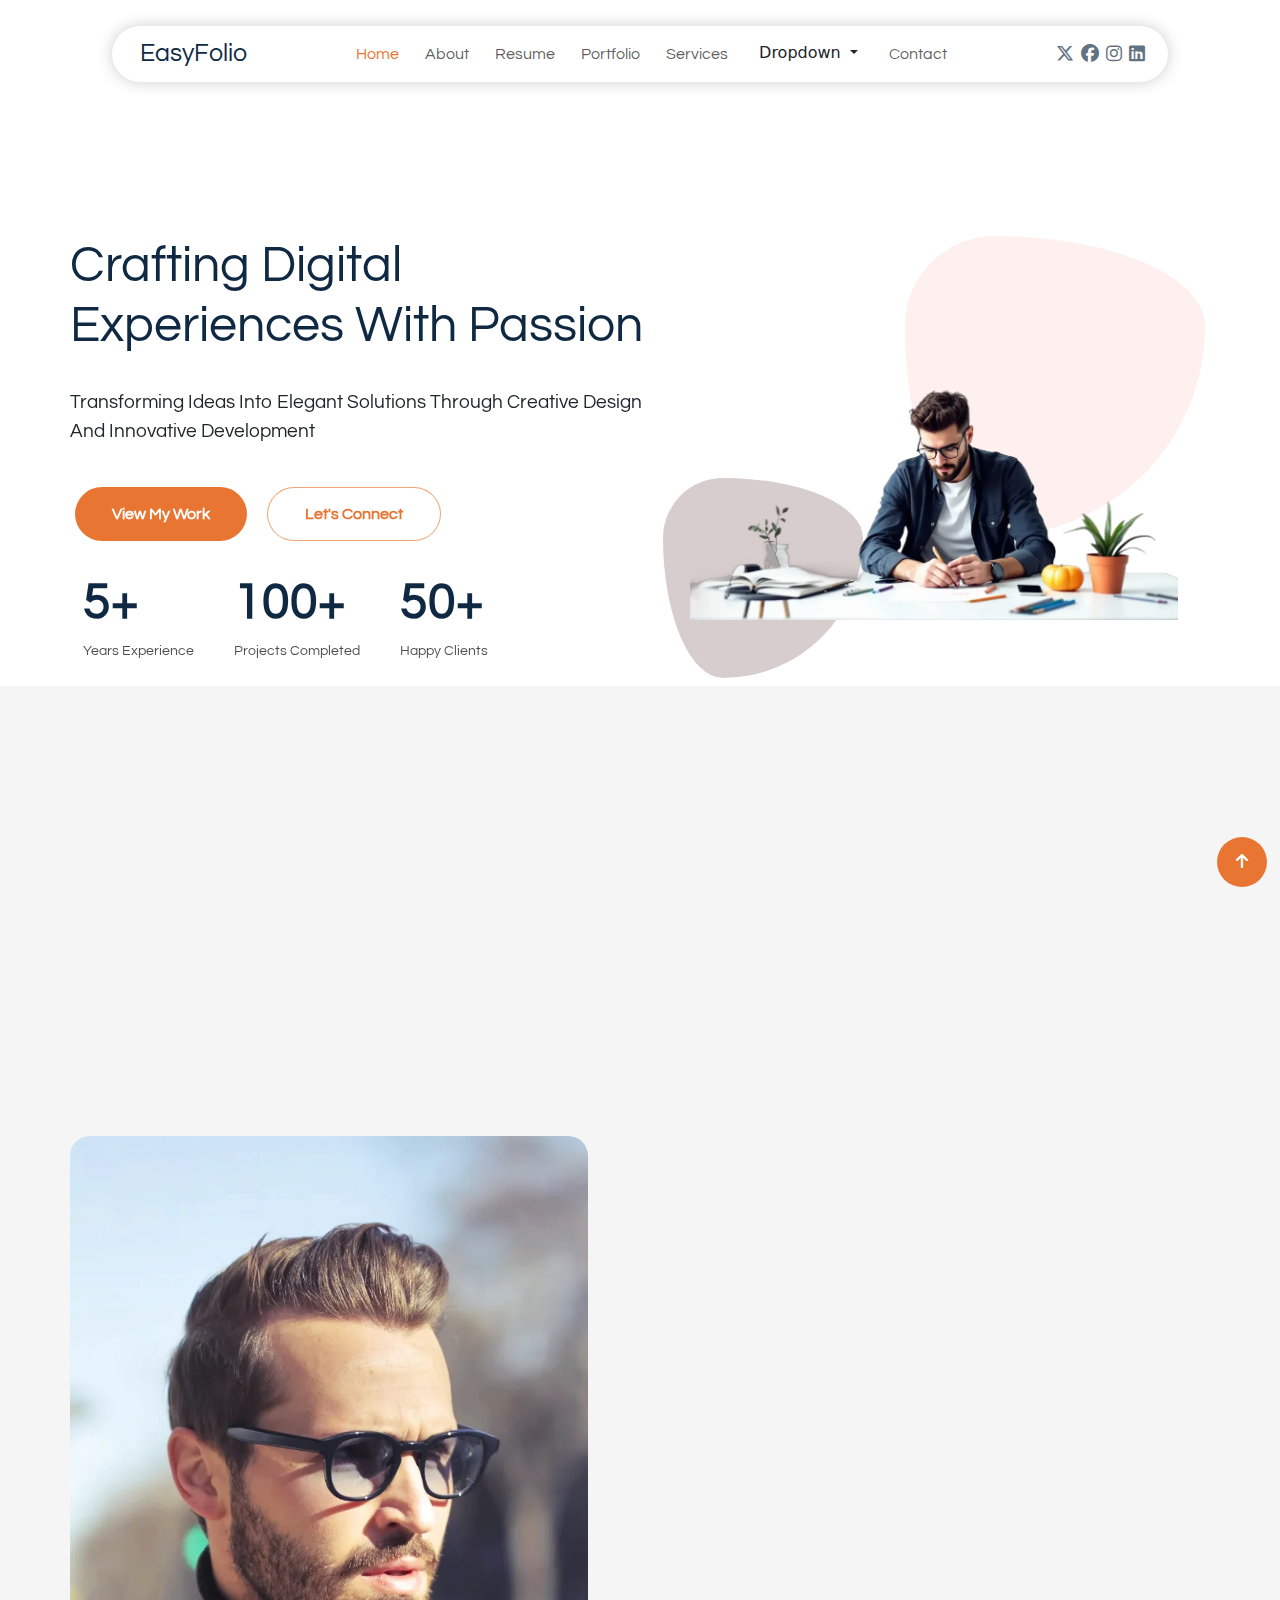
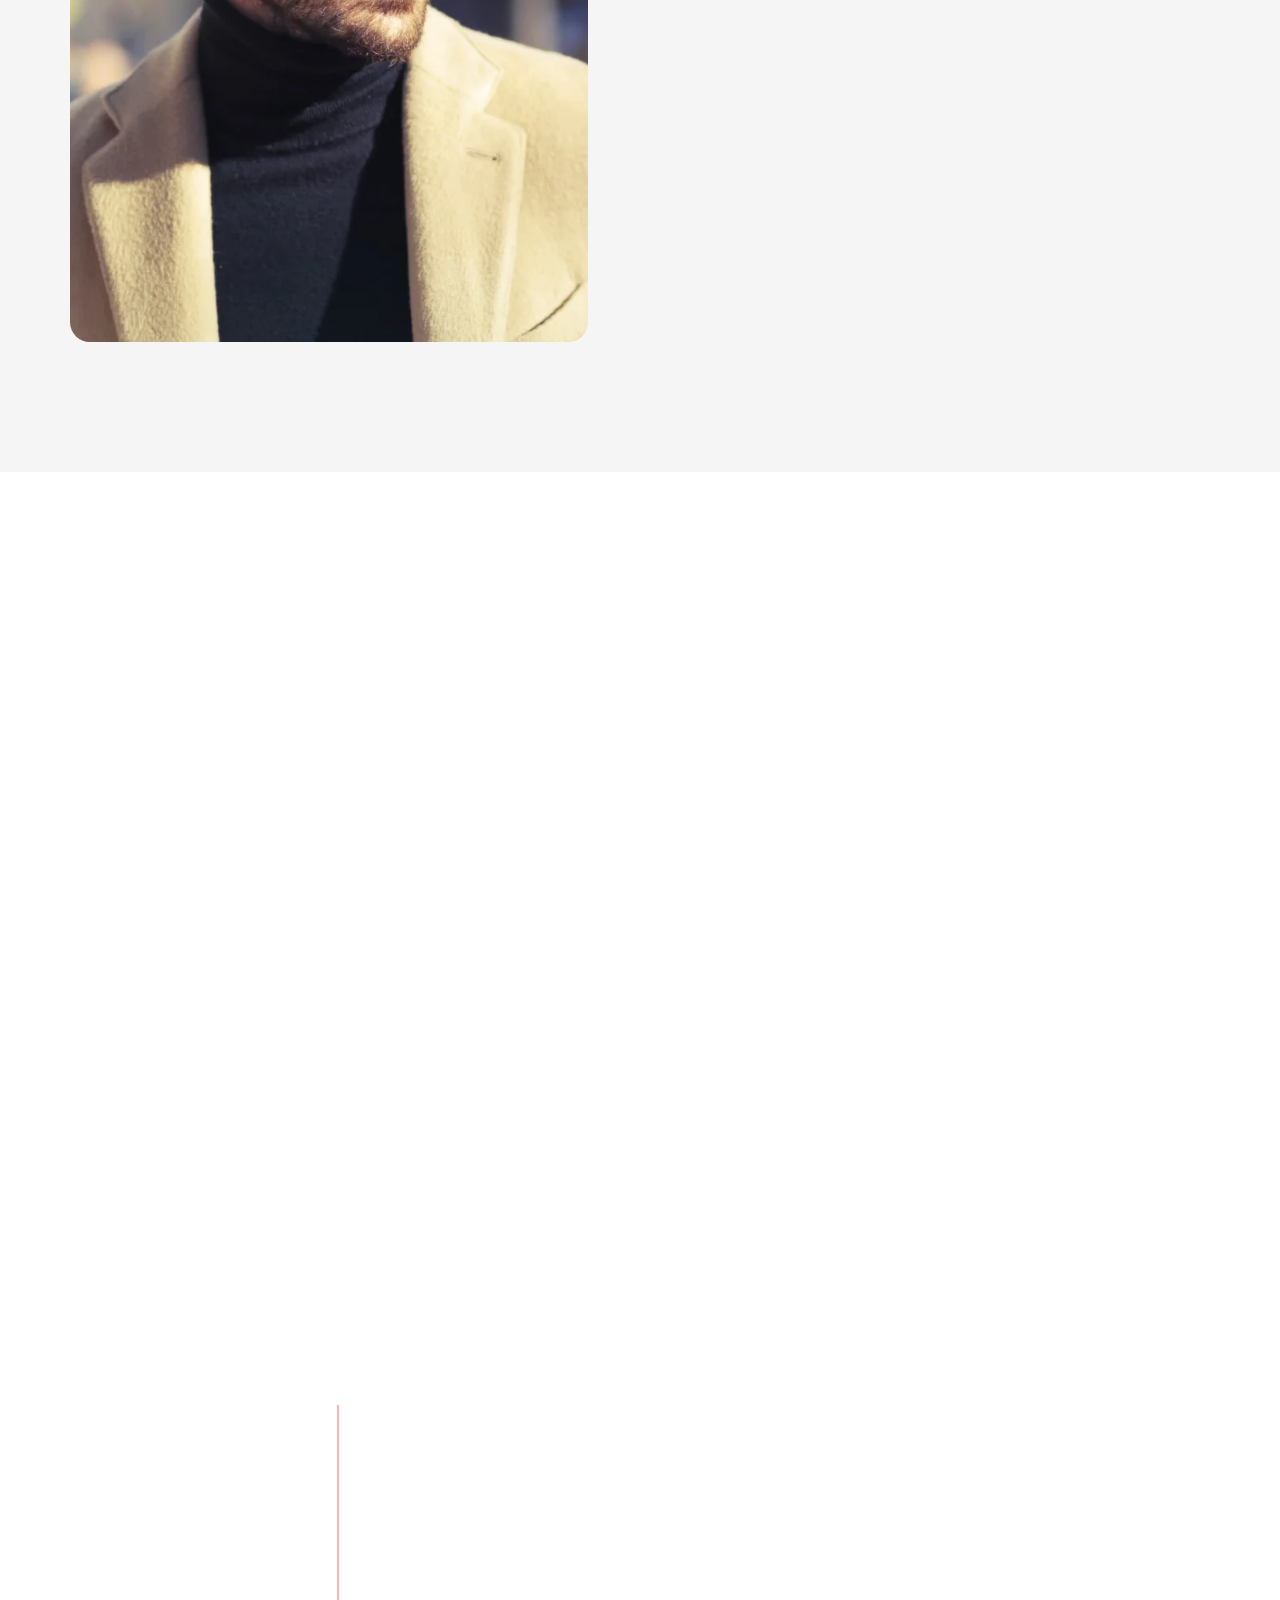
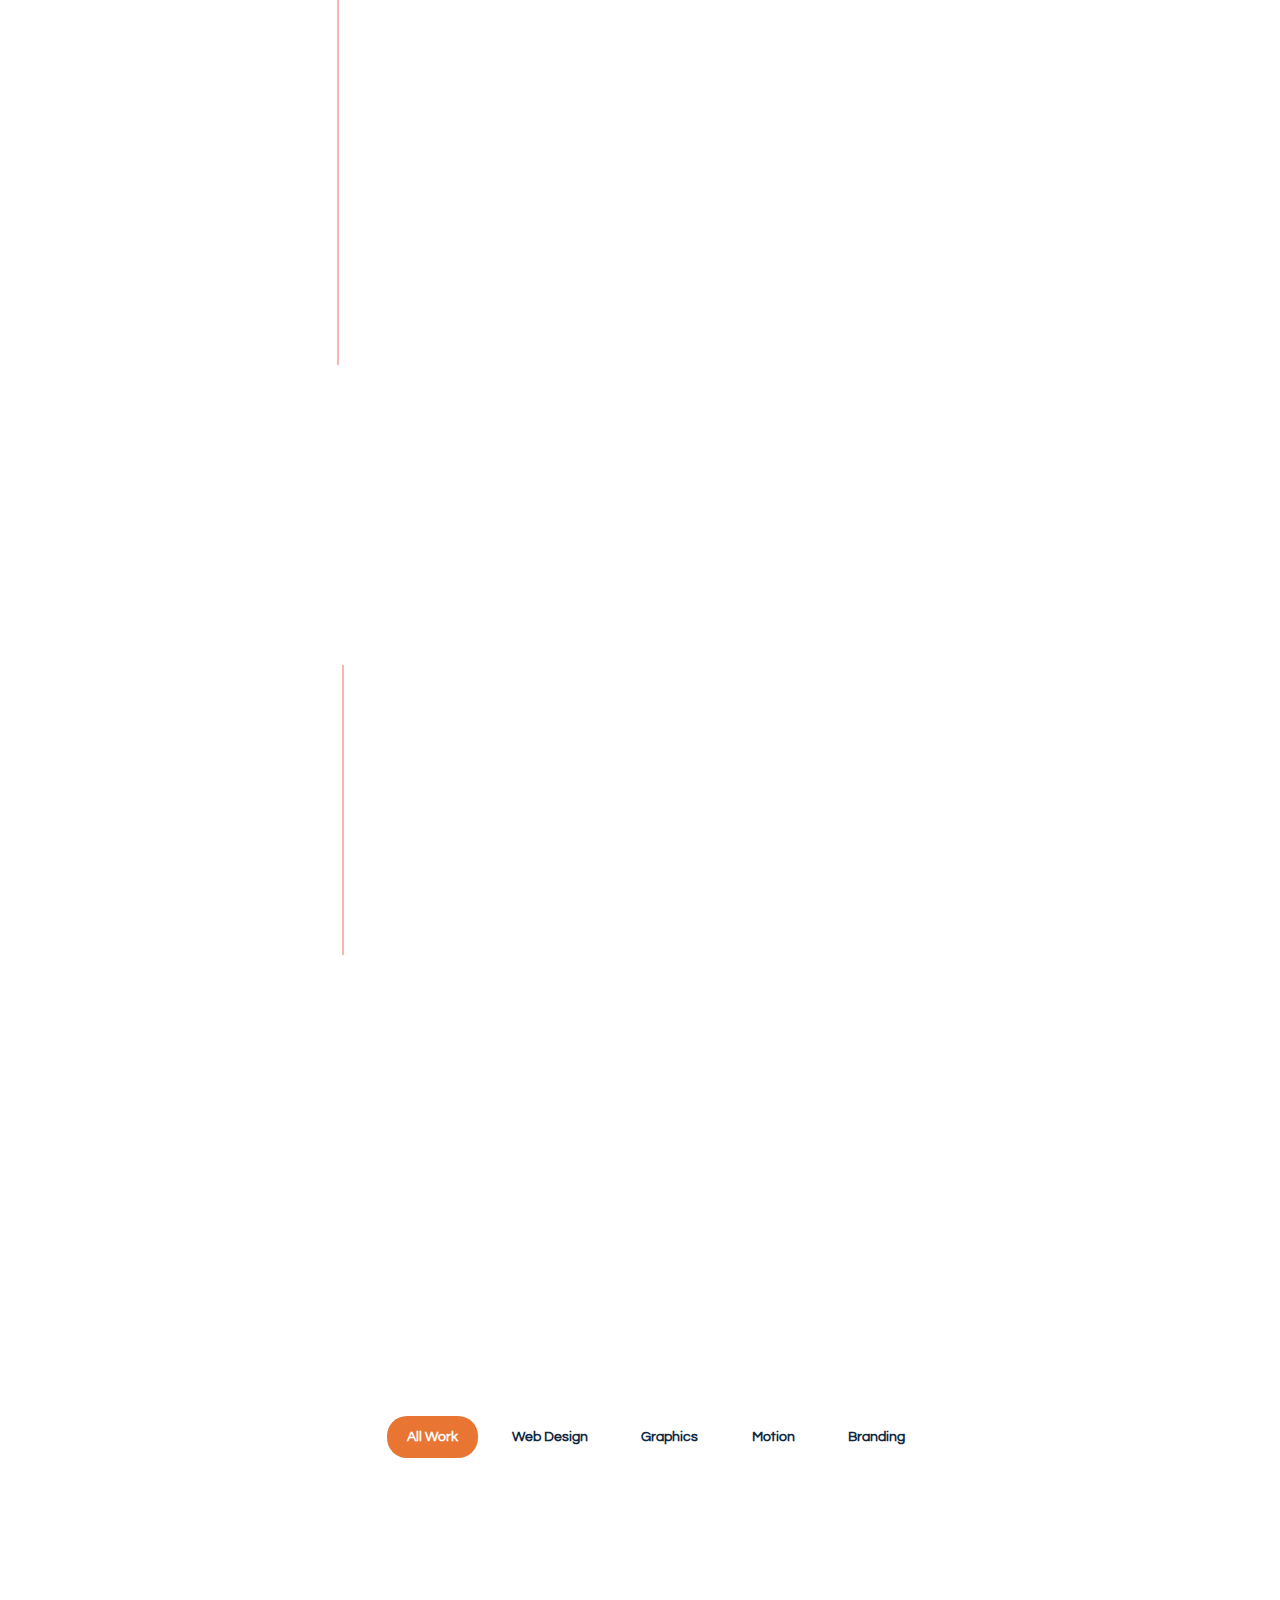
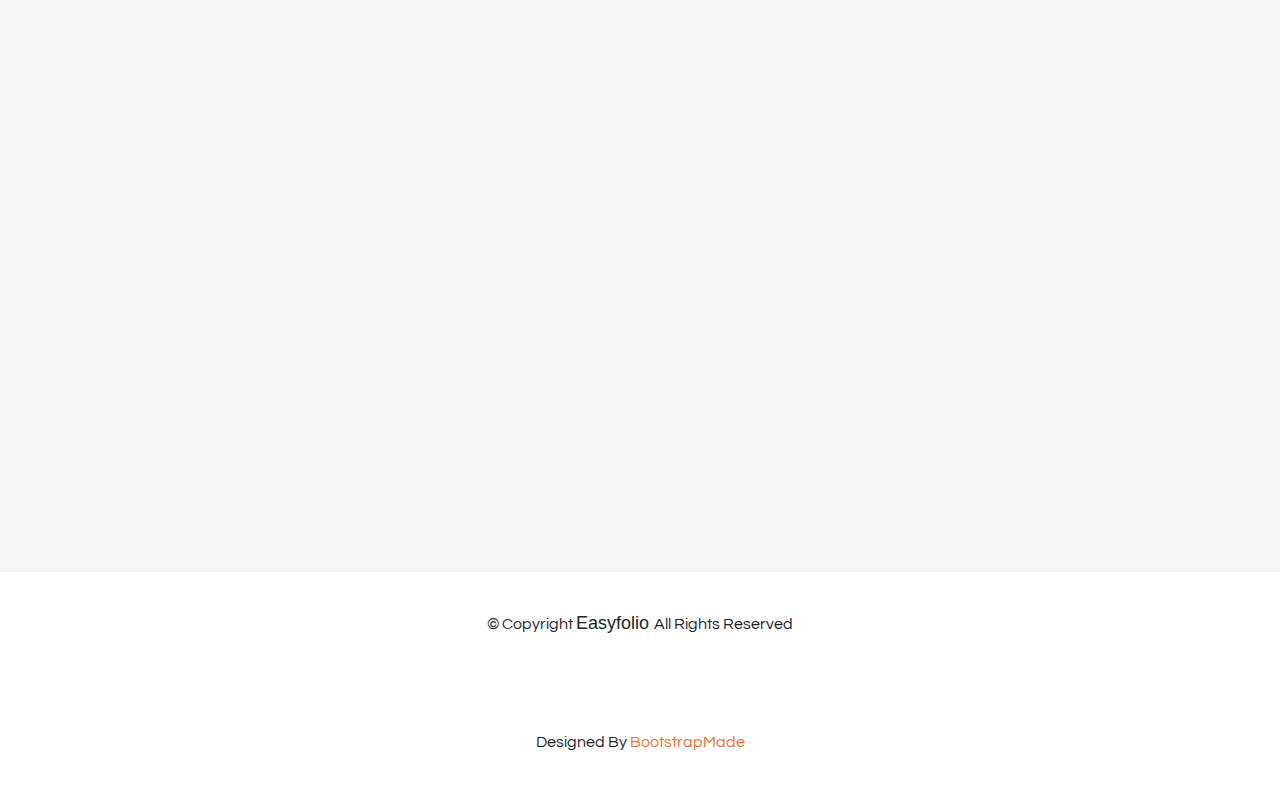
<file: index.html>
<!DOCTYPE html>
<html lang="en">
<head>
    <meta charset="UTF-8">
    <meta name="viewport" content="width=device-width, initial-scale=1.0">
    <title>Easyfolio</title>
    <!--font awsome cdn-->
    <link rel="stylesheet" href="https://cdnjs.cloudflare.com/ajax/libs/font-awesome/6.7.2/css/all.min.css" integrity="sha512-Evv84Mr4kqVGRNSgIGL/F/aIDqQb7xQ2vcrdIwxfjThSH8CSR7PBEakCr51Ck+w+/U6swU2Im1vVX0SVk9ABhg==" crossorigin="anonymous" referrerpolicy="no-referrer"/>
    <!--font awsome cdn/-->
    <!--google fonts-->
    <link rel="preconnect" href="https://fonts.googleapis.com">
    <link rel="preconnect" href="https://fonts.gstatic.com" crossorigin>
    <link href="https://fonts.googleapis.com/css2?family=Mulish:ital,wght@0,200..1000;1,200..1000&display=swap" rel="stylesheet">
    <!--google fonts/-->
    <!--bootstrap cdn-->
    <link href="https://cdn.jsdelivr.net/npm/bootstrap@5.3.3/dist/css/bootstrap.min.css" rel="stylesheet" integrity="sha384-QWTKZyjpPEjISv5WaRU9OFeRpok6YctnYmDr5pNlyT2bRjXh0JMhjY6hW+ALEwIH" crossorigin="anonymous">
    <!--bootstrap cdn/-->
    <!--aos animation cdn-->
    <link href="https://unpkg.com/aos@2.3.1/dist/aos.css" rel="stylesheet">
    <!--aos animation cdn/-->
    <!--link-css-->
    <link rel="stylesheet" href="./style/main.css">
    <!--link css/-->
</head>
<body>
    <!--header-->
    <header>
        <nav class="navbar navbar-expand-lg px-3 py-2">
            <div class="container-fluid">
                <a href="https://zeinaahmed0.github.io/easyfolio/" class="logo">EasyFolio</a>
              <button class="navbar-toggler" type="button" data-bs-toggle="collapse" data-bs-target="#navbarSupportedContent" aria-controls="navbarSupportedContent" aria-label="Toggle navigation">
                <span class="navbar-toggler-icon"></span>
              </button>
              <div class="collapse navbar-collapse" id="navbarSupportedContent">
                <ul class="navbar-nav me-auto mb-2 mb-lg-0">
                  <li class="nav-item">
                    <a class="nav-link home" href="#home">Home</a>
                  </li>
                  <li class="nav-item">
                    <a class="nav-link" href="#about">about</a>
                  </li>
                  <li class="nav-item">
                    <a class="nav-link" href="#resume">resume</a>
                  </li>
                  <li class="nav-item">
                    <a class="nav-link" href="#portfolio">portfolio</a>
                  </li>
                  <li class="nav-item">
                    <a class="nav-link" href="#services">services</a>
                  </li>
                  <li class="nav-item dropdown">
                    <button class="btn dropdown-toggle" type="button" data-bs-toggle="dropdown" aria-expanded="false">
                        Dropdown
                      </button>
                      <ul class="dropdown-menu">
                        <li><a class="dropdown-item" href="#">dropdown1</a></li>
                        <li><a class="dropdown-item" href="#">deep dropdown</a></li>
                        <li><a class="dropdown-item" href="#">dropdown2</a></li>
                        <li><a class="dropdown-item" href="#">dropdown3</a></li>
                        <li><a class="dropdown-item" href="#">dropdown4</a></li>
                      </ul>
                  </li>
                  <li class="nav-item">
                    <a class="nav-link" href="#contact">contact</a>
                  </li>
                </ul>
                <div class="social">
                    <i class="fa-brands fa-x-twitter"></i>
                    <i class="fa-brands fa-facebook"></i>
                    <i class="fa-brands fa-instagram"></i>
                    <i class="fa-brands fa-linkedin"></i>
                   </div>
              </div>
            </div>
          </nav>  
    </header>
    <!--header/-->
    <!--home-->
    <section class="py-2" id="home">
        <div class="container-md">
            <div class="banner">
                <div class="content" data-aos="fade-up" data-aos-duration="1500">
                    <h1>Crafting Digital Experiences with Passion</h1>
                    <P>Transforming ideas into elegant solutions through creative design and innovative development</P>
                   <div class="buttons">
                    <button class="button1"><a href="#portfolio"> view my work</a> </button>
                    <button class="button2"><a href="#contact">let's connect</a> </button>
                   </div>
                  <div class="informations">
                    <div class="information information1">
                        <span>5+</span>
                        <P>years experience</P>
                    </div>
                    <div class="information information2">
                        <span>100+</span>
                        <P>projects completed</P>
                    </div>
                    <div class="information information3">
                        <span>50+</span>
                        <P>happy clients</P> 
                    </div>
                  </div>
                </div>
                <div class="pic">
                    <div class="shape1"></div>
                    <div class="shape2"></div>
                    <img src="./assetes/imges/profile-1.webp" data-aos="zoom-in-up" data-aos-duration="1000" alt="profile">
                </div>
            </div>
        </div>
    </section>
    <!--home/-->
    <!--about-->
    <section class="py-3" id="about">
        <div class="container-md">
            <div>
                <div class="title" data-aos="zoom-in" data-aos-duration="300">
                    <h2> about </h2>
                    <svg viewBox="200 20" xmlns="http://www.w3.org/2000/svg">
                        <path d="M 0,10 C 40,0 60,20 100,10 C 140,0 160,20 200,10" fill="none" stroke="currentColor" stroke-width="2"></path>
                      </svg>
                    <P>Quis autem vel eum iure reprehenderit qui in ea voluptate velit esse quam nihil molestiae consequatur vel illum qui dolorem</P>
                </div>
              <div class="about-info">
                <div class="info-img">
                    <img src="./assetes/imges/profile-square-2.webp" alt="profile">
                </div>
                <div class="about-me" data-aos="fade-up-left" data-aos-duration="1000">
                    <span>about me</span>
                    <h3>UI/UX Designer & Web Developer</h3>
                    <P class="about-me-p">Nemo enim ipsam voluptatem quia voluptas sit aspernatur aut odit aut fugit, sed quia consequuntur magni dolores eos qui ratione voluptatem sequi nesciunt.</P>
                    <p>Neque porro quisquam est, qui dolorem ipsum quia dolor sit amet</p>
                    <div class="connect-us">
                        <div class="box0">
                            <div class="box">
                                <div class="personnel">
                                 <P>name</P>
                                </div> 
                                <div class="personnel0">
                                 <P>Eliot Johnson</P>
                                </div> 
                             </div>
                             <div class="box">
                                <div class="personnel">
                                 <P>phone</P>
                                </div> 
                                <div class="personnel0">
                                 <P>+123 456 7890</P>
                                </div> 
                             </div>
                        </div>
                        <div class="box0">
                            <div class="box">
                                <div class="personnel">
                                 <P>age</P>
                                </div> 
                                <div class="personnel0">
                                 <P>26 Years</P>
                                </div> 
                             </div>
                             <div class="box">
                                <div class="personnel">
                                 <P>email</P>
                                </div> 
                                <div class="personnel0">
                                 <P>email@example.com</P>
                                </div> 
                             </div>
                        </div>
                        <div class="box0">
                            <div class="box">
                                <div class="personnel">
                                 <P>Occupation</P>
                                </div> 
                                <div class="personnel0">
                                 <P>Lorem Engineer</P>
                                </div> 
                             </div>
                             <div class="box">
                                <div class="personnel">
                                 <P>Nationality</P>
                                </div> 
                                <div class="personnel0">
                                 <P>Ipsum</P>
                                </div> 
                             </div>
                        </div>
                    </div>
                    <div class="signature">
                        <img src="./assetes/imges/signature-1.webp" alt="signature">
                        <div class="signature-text">
                            <span>Eliot Johnson</span>
                            <P>Adipiscing Elit, Lorem Ipsum</P>
                        </div>
                    </div>
                </div>
              </div>
            </div>        
        </div>
    </section>
    <!--about/-->
    <!--resume-->
    <section class="py-3" id="resume">
        <div class="container-md">
            <div class="skills">
                <div class="skills-box" data-aos="fade-right" data-aos-duration="400" data-aos-easing="ease-in-sine">
                    <span>html</span>
                    <P>Sed ut perspiciatis unde omnis iste natus error sit voluptatem.</P>
                    <div class="range">
                        <span>90%</span>
                        <div class="value-bg">
                            <div class="value"></div>
                        </div>
                    </div>
                </div>
                <div class="skills-box" data-aos="fade-right" data-aos-duration="550" data-aos-easing="ease-in-sine">
                    <span>css</span>
                    <P>Nemo enim ipsam voluptatem quia voluptas sit aspernatur.</P>
                    <div class="range">
                        <span>90%</span>
                        <div class="value-bg">
                            <div class="value"></div>
                        </div>
                    </div>
                </div>
                <div class="skills-box" data-aos-duration="700" data-aos="fade-right" data-aos-easing="ease-in-sine">
                    <span>javascript</span>
                    <P>Neque porro quisquam est qui dolorem ipsum quia dolor.</P>
                    <div class="range">
                        <span>80%</span>
                        <div class="value-bg">
                            <div class="value-js"></div>
                        </div>
                    </div>
                </div>
                <div class="skills-box" data-aos-duration="750" data-aos="fade-right" data-aos-easing="ease-in-sine">
                    <span>photoshop</span>
                    <P>Quis autem vel eum iure reprehenderit qui in ea voluptate.</P>
                    <div class="range">
                        <span>55%</span>
                        <div class="value-bg">
                            <div class="value-photoshop"></div>
                        </div>
                    </div>
                </div>
            </div>
            <div class="work-experience">
                <div class="title" data-aos="zoom-in" data-aos-duration="300">
                    <h2> resume </h2>
                    <svg viewBox="200 20" xmlns="http://www.w3.org/2000/svg">
                        <path d="M 0,10 C 40,0 60,20 100,10 C 140,0 160,20 200,10" fill="none" stroke="currentColor" stroke-width="2"></path>
                      </svg>
                    <P>Quis autem vel eum iure reprehenderit qui in ea voluptate velit esse quam nihil molestiae consequatur vel illum qui dolorem</P>
                </div>
                <div class="work-experience-content">
                    <div class="txt0" data-aos="fade-up" data-aos-offset="100" data-aos-easing="ease-in-sine">
                        <h2>work experience</h2>
                        <P>Maecenas tempus tellus eget condimentum rhoncus sem quam semper libero sit amet adipiscing sem neque sed ipsum.</P>
                    </div>
                    <div class="work-experience-data">
                        <div class="work-experience-data1">
                            <div class="txt" data-aos="fade-up" data-aos-offset="100">
                                <h3>Etiam Industries</h3>
                                <span> Jun, 2023 - Current</span>
                            </div>
                            <div class="design">
                                <div class="ball" data-aos="fade-up" data-aos-offset="50" data-aos-easing="ease-in-sine"></div>
                                <div class="line"></div>
                            </div>
                            <div class="txt1" data-aos="fade-up" data-aos-offset="120">
                                <h3>Project Lead</h3>
                                <span>Quia nobis sequi est occaecati aut. Repudiandae et iusto quae reiciendis et quis Eius vel ratione eius unde vitae rerum voluptates asperiores voluptatem Earum molestiae consequatur neque etlon sader mart dila</span>
                            </div>
                        </div>
                        <div class="work-experience-data1">
                            <div class="txt" data-aos="fade-up" data-aos-offset="100" data-aos-easing="ease-in-sine">
                                <h3>Nullam Corp</h3>
                                <span> 2019 - 2023 </span>
                            </div>
                            <div class="design">
                                <div class="ball" data-aos="fade-up" data-aos-offset="50" data-aos-easing="ease-in-sine"></div>
                            </div>
                            <div class="txt1" data-aos="fade-up" data-aos-duration="120" data-aos-easing="ease-in-sine">
                                <h3>Senior graphic design specialist</h3>
                                <span>Curabitur ullamcorper ultricies nisi nam eget dui etiam rhoncus maecenas tempus.</span>
                                <ul>
                                    <li>Lead in the design, development, and implementation of the graphic, layout, and production communication materials</li>
                                    <li>Delegate tasks to the 7 members of the design team and provide counsel on all aspects of the project.</li>
                                    <li>Supervise the assessment of all graphic materials in order to ensure quality and accuracy of the design</li>
                                    <li>Oversee the efficient use of production project budgets ranging from $2,000 - $25,000</li>
                                </ul>
                            </div>
                        </div>
                        <div class="work-experience-data1">
                            <div class="txt" data-aos="fade-up" data-aos-offset="120" data-aos-easing="ease-in-sine">
                                <h3>Stepping Stone Ltd.</h3>
                                <span> 2015-2019 </span>
                            </div>
                            <div class="design">
                                <div class="ball" data-aos="fade-up" data-aos-offset="50" data-aos-easing="ease-in-sine"></div>
                            </div>
                            <div class="txt1" data-aos="fade-up" data-aos-offset="120" data-aos-easing="ease-in-sine">
                                <h3>Graphic design specialist</h3>
                                <span>Curabitur ullamcorper ultricies nisi nam eget dui etiam rhoncus maecenas tempus.</span>
                            </div>
                        </div> 
                    </div>
                </div>
                <div class="my-education-content">
                    <div class="txt0" data-aos="fade-up" data-aos-offset="100" data-aos-easing="ease-in-sine">
                        <h2>My Education</h2>
                        <P>Maecenas tempus tellus eget condimentum rhoncus sem quam semper libero sit amet adipiscing.</P>
                    </div>
                    <div class="my-education-data">
                        <div class="my-education-data1">
                            <div class="txt"data-aos="fade-up" data-aos-offset="100" data-aos-easing="ease-in-sine">
                                <h3>Vestibulum University</h3>
                                <span>2017-2019</span>
                            </div>
                            <div class="design">
                                <div class="ball" data-aos="fade-up" data-aos-offset="50" data-aos-easing="ease-in-sine"></div>
                                <div class="line"></div>
                            </div>
                            <div class="txt1" data-aos="fade-up" data-aos-offset="100" data-aos-easing="ease-in-sine">
                                <h3>Diploma in Consequat</h3>
                                <span> Curabitur ullamcorper ultricies nisi nam eget dui etiam rhoncus maecenas tempus.</span>
                            </div>
                        </div>
                        <div class="my-education-data1">
                            <div class="txt" data-aos="fade-up" data-aos-offset="120" data-aos-easing="ease-in-sine">
                                <h3>Nullam Corp</h3>
                                <span> 2019 - 2023 </span>
                            </div>
                            <div class="design">
                                <div class="ball" data-aos="fade-up" data-aos-offset="50" data-aos-easing="ease-in-sine"></div>
                            </div>
                            <div class="txt1" data-aos="fade-up" data-aos-offset="120" data-aos-easing="ease-in-sine">
                                <h3>Master of Fine Arts & Graphic Design</h3>
                                <span>Curabitur ullamcorper ultricies nisi nam eget dui etiam rhoncus maecenas tempus.</span>
                            </div>
                        </div>
                        <div class="my-education-data1">
                            <div class="txt" data-aos="fade-up" data-aos-offset="120" data-aos-easing="ease-in-sine">
                                <h3>Vestibulum University</h3>
                                <span> 2015-2019 </span>
                            </div>
                            <div class="design">
                                <div class="ball" data-aos="fade-up" data-aos-offset="50" data-aos-easing="ease-in-sine"></div>
                            </div>
                            <div class="txt1" data-aos="fade-up" data-aos-offset="120" data-aos-easing="ease-in-sine">
                                <h3>Bachelor of Fine Arts & Graphic Design</h3>
                                <span>Curabitur ullamcorper ultricies nisi nam eget dui etiam rhoncus maecenas tempus.</span>
                            </div>
                        </div>  
                    </div>
                </div>    
            </div>
        </div>
    </section>
    <!--resume/-->
    <!--portfolio-->
    <section class="py-3" id="portfolio">
        <div class="container-md">
            <div class="title" data-aos="zoom-in" data-aos-duration="300">
                <h2> portfolio </h2>
                <svg viewBox="200 20" xmlns="http://www.w3.org/2000/svg">
                    <path d="M 0,10 C 40,0 60,20 100,10 C 140,0 160,20 200,10" fill="none" stroke="currentColor" stroke-width="2"></path>
                  </svg>
                <P>Quis autem vel eum iure reprehenderit qui in ea voluptate velit esse quam nihil molestiae consequatur vel illum qui dolorem</P>
            </div>
            <div class="portfolio-links">
                <ul>
                    <li class="all-work"><a href="#" class="all-work">all work</a></li>
                    <li><a href="#">web design</a></li>
                    <li><a href="#">graphics</a></li>
                    <li><a href="#">motion</a></li>
                    <li><a href="#">branding</a></li>
                </ul>
            </div>
            <div class="portofolio-cards">
                <div class="card" data-aos="zoom-out-up" data-aos-duration="400">
                    <div class="card-img">
                        <img src="./assetes/imges/portfolio-1.webp" alt="design">
                        <div class="hidden">
                            <div class="eye"> <i class="fas fa-eye"></i></div>
                            <div class="arrow"> <i class="fas fa-arrow-right"></i></div>
                        </div>
                    </div>
                    <div class="card-txt">
                        <span>Web Design</span>
                        <h3>Modern Dashboard Interface</h3>
                        <p>Maecenas faucibus mollis interdum sed posuere consectetur lobortis.</p>
                    </div>
                </div> 
                <div class="card" data-aos="zoom-out-up" data-aos-duration="500">
                    <div class="card-img">
                        <img src="./assetes/imges/portfolio-10.webp" alt="design">
                        <div class="hidden">
                            <div class="eye"> <i class="fas fa-eye"></i></div>
                            <div class="arrow"> <i class="fas fa-arrow-right"></i></div>
                        </div>
                    </div>
                    <div class="card-txt">
                        <span>Graphics</span>
                        <h3>Creative Brand Identity</h3>
                        <p>Vestibulum id ligula porta felis euismod semper at vulputate.</p>
                    </div>
                </div>
                <div class="card" data-aos="zoom-out-up" data-aos-duration="600">
                    <div class="card-img">
                        <img src="./assetes/imges/portfolio-4.webp" alt="brand">
                        <div class="hidden">
                            <div class="eye"> <i class="fas fa-eye"></i></div>
                            <div class="arrow"> <i class="fas fa-arrow-right"></i></div>
                        </div>
                    </div>
                    <div class="card-txt">
                        <span>branding </span>
                        <h3>Luxury Brand Package</h3>
                        <p>Aenean lacinia bibendum nulla sed consectetur elit.</p>
                    </div>
                </div>
                <div class="card" data-aos="zoom-out-up" data-aos-duration="700">
                    <div class="card-img">
                        <img src="./assetes/imges/portfolio-7.webp" alt="motion">
                        <div class="hidden">
                            <div class="eye"> <i class="fas fa-eye"></i></div>
                            <div class="arrow"> <i class="fas fa-arrow-right"></i></div>
                        </div>
                    </div>
                    <div class="card-txt">
                        <span>Motion</span>
                        <h3> Product Animation Reel</h3>
                        <p> Donec ullamcorper nulla non metus auctor fringilla dapibus.</p>
                    </div>
                </div>
                <div class="card" data-aos="zoom-out-up" data-aos-duration="800">
                    <div class="card-img">
                           <img src="./assetes/imges/portfolio-11.webp" alt="draphics"> 
                           <div class="hidden">
                            <div class="eye"> <i class="fas fa-eye"></i></div>
                            <div class="arrow"> <i class="fas fa-arrow-right"></i></div>
                        </div>
                    </div>
                    <div class="card-txt">
                        <span>Graphics</span>
                        <h3>Digital Art Collection</h3>
                        <p>Cras mattis consectetur purus sit amet fermentum.</p>
                    </div>
                </div>
                <div class="card" data-aos="zoom-out-up" data-aos-duration="900">
                    <div class="card-img">
                        <img src="./assetes/imges/portfolio-2.webp" alt="design">
                        <div class="hidden">
                            <div class="eye"> <i class="fas fa-eye"></i></div>
                            <div class="arrow"> <i class="fas fa-arrow-right"></i></div>
                        </div>
                    </div>
                    <div class="card-txt">
                        <span>Web Design</span>
                        <h3>E-commerce Platform</h3>
                        <p> Nullam id dolor id nibh ultricies vehicula ut id elit.</p>
                    </div>
                </div>
            </div>
        </div>
    </section>
    <!--portfolio/-->
    <!--testimonials-->
    <section id="testimonials">
        <div class="container-md">
            <div class="title" data-aos="zoom-in" data-aos-duration="300">
                <h2> testimonials </h2>
                <svg viewBox="200 20" xmlns="http://www.w3.org/2000/svg">
                    <path d="M 0,10 C 40,0 60,20 100,10 C 140,0 160,20 200,10" fill="none" stroke="currentColor" stroke-width="2"></path>
                  </svg>
                <P>Quis autem vel eum iure reprehenderit qui in ea voluptate velit esse quam nihil molestiae consequatur vel illum qui dolorem</P>
            </div>
            <div class="testimonials-content">
                <div class="testimonials-text" data-aos="fade-right" data-aos-duration="600">
                    <h2>Impedit dolor facilis nulla</h2>
                    <p> Export tempor illum tamen malis malis eram quae irure esse labore quem cillum quid cillum eram malis quorum velit fore eram velit sunt aliqua noster fugiat irure amet legam anim culpa.</p>
                    <p>Dolorem excepturi esse qui amet maxime quibusdam aut repellendus voluptatum. Corrupti enim a repellat cumque est laborum fuga consequuntur. Dolorem nostrum deleniti quas voluptatem iure dolorum rerum. Repudiandae doloribus ut repellat harum vero aut. Modi aut velit aperiam aspernatur odit ut vitae.</p>
                    <div class="testimonials-profile" data-aos="fade-right" data-aos-duration="800">
                        <img src="./assetes/imges/person-f-8.webp">
                       <div class="testimonials-information">
                        <h4>sara willson</h4>
                        <p>designer</p>
                       </div> 
                    </div>
                </div> 
            <div class="testimonials-pic" data-aos="zoom-in" data-aos-duration="1000">
                <img src="./assetes/imges/person-f-8.webp" alt="A man">
            </div>
            </div>
            <div class="testimonials-click" data-aos="zoom-in" data-aos-duration="1200">
                <i class="fa-solid fa-angle-left"></i>
                <i class="fa-solid fa-angle-right"></i>
            </div>
        </div>
    </section>
    <!--testimonials/-->
    <!--services-->
    <section id="services">
        <div class="container-md">
            <div class="title" data-aos="zoom-in" data-aos-duration="300">
                <h2> Services </h2>
                <svg viewBox="200 20" xmlns="http://www.w3.org/2000/svg">
                    <path d="M 0,10 C 40,0 60,20 100,10 C 140,0 160,20 200,10" fill="none" stroke="currentColor" stroke-width="2"></path>
                  </svg>
                <P>Quis autem vel eum iure reprehenderit qui in ea voluptate velit esse quam nihil molestiae consequatur vel illum qui dolorem</P>
            </div>
            <div class="services-content">
                <div class="services-txt" data-aos="fade-up" data-aos-duration="300">
                    <h2>Consectetur adipiscing elit sed do eiusmod tempor</h2>
                    <P>Nulla metus metus ullamcorper vel tincidunt sed euismod nibh volutpat velit class aptent taciti sociosqu ad litora.</P>
                    <button>see all services</button>
                </div>
                <div class="services-card">
                    <div class="card" data-aos="zoom-in" data-aos-duration="500">
                        <div class="card-txt">
                            <i class="fa-solid fa-chart-line"></i>
                            <h3>Eget nulla facilisi etiam</h3>
                            <P>Vestibulum morbi blandit cursus risus at ultrices mi tempus imperdiet nulla.</P>
                        </div>
                    </div>
                    <div class="card"data-aos="zoom-in" data-aos-duration="600">
                        <div class="card-txt">
                            <i class="fa-solid fa-desktop"></i>   
                            <h3>Duis aute irure dolor</h3>
                            <P>Auctor neque vitae tempus quam pellentesque nec nam aliquam sem et tortor.</P>
                        </div>
                    </div>
                    <div class="card" data-aos="zoom-in" data-aos-duration="700">
                        <div class="card-txt">
                            <i class="fa-solid fa-rss"></i>
                            <h3>Excepteur sint occaecat</h3>
                            <P>At vero eos et accusamus et iusto odio dignissimos ducimus qui blanditiis praesentium</P>
                        </div>
                    </div>
                    <div class="card" data-aos="zoom-in" data-aos-duration="800">
                        <div class="card-txt">
                            <i class="fa-solid fa-vector-square"></i>
                            <h3>Tempor incididunt ut labore</h3>
                            <P>Ullamco laboris nisi ut aliquip ex ea commodo consequat duis aute irure dolor.</P>
                        </div>
                    </div>
                </div>
            </div>
        </div>
    </section>
    <!--services/-->
    <!--frequently-asked-questions-->
    <section id="frequently-asked-questions">
        <div class="container-md">
            <div class="title" data-aos="zoom-in" data-aos-duration="300">
            <h2>frequently-asked-questions </h2>
            <svg viewBox="200 20" xmlns="http://www.w3.org/2000/svg">
                <path d="M 0,10 C 40,0 60,20 100,10 C 140,0 160,20 200,10" fill="none" stroke="currentColor" stroke-width="2"></path>
              </svg>
            <P>Quis autem vel eum iure reprehenderit qui in ea voluptate velit esse quam nihil molestiae consequatur vel illum qui dolorem</P>
           </div>
           <div class="questions-content">
            <div class="container-sm">
                <div class="accordion accordion-flush" id="accordionFlushExample">    
                    <div class="accordion-item" data-aos="zoom-out-up" data-aos-duration="550">
                      <h2 class="accordion-header">
                        <button class="accordion-button collapsed" type="button" data-bs-toggle="collapse" data-bs-target="#flush-collapseTwo" aria-expanded="false" aria-controls="flush-collapseTwo">
                            Feugiat scelerisque varius morbi enim nunc faucibus?
                        </button>
                      </h2>
                      <div id="flush-collapseTwo" class="accordion-collapse collapse" data-bs-parent="#accordionFlushExample">
                        <div class="accordion-body"><P>Eleifend mi in nulla posuere sollicitudin aliquam ultrices sagittis orci. Faucibus pulvinar elementum integer enim. Sem nulla pharetra diam sit amet nisl suscipit. Rutrum tellus pellentesque eu tincidunt. Lectus urna duis convallis convallis tellus. Urna molestie at elementum eu facilisis sed odio morbi quis</P></div>
                      </div>
                    </div>
                    <div class="accordion-item" data-aos="zoom-out-up" data-aos-duration="550">
                      <h2 class="accordion-header">
                        <button class="accordion-button collapsed" type="button" data-bs-toggle="collapse" data-bs-target="#flush-collapseOne" aria-expanded="false" aria-controls="flush-collapseOne">
                            Non consectetur a erat nam at lectus urna duis?
                        </button>
                      </h2>
                      <div id="flush-collapseOne" class="accordion-collapse collapse" data-bs-parent="#accordionFlushExample">
                        <div class="accordion-body"><P>Feugiat pretium nibh ipsum consequat. Tempus iaculis urna id volutpat lacus laoreet non curabitur gravida. Venenatis lectus magna fringilla urna porttitor rhoncus dolor purus non.</P></div>
                      </div>
                    </div>
                    <div class="accordion-item" data-aos="zoom-out-up" data-aos-duration="700">
                      <h2 class="accordion-header">
                        <button class="accordion-button collapsed" type="button" data-bs-toggle="collapse" data-bs-target="#flush-collapseThree" aria-expanded="false" aria-controls="flush-collapseThree">
                            Ac odio tempor orci dapibus. Aliquam eleifend mi in nulla?Ac odio tempor orci dapibus. Aliquam eleifend nulla?
                        </button>
                      </h2>
                      <div id="flush-collapseThree" class="accordion-collapse collapse" data-bs-parent="#accordionFlushExample">
                        <div class="accordion-body"><P>Dolor sit amet consectetur adipiscing elit pellentesque habitant morbi. Id interdum velit laoreet id donec ultrices. Fringilla phasellus faucibus scelerisque eleifend donec pretium. Est pellentesque elit ullamcorper dignissim. Mauris ultrices eros in cursus turpis massa tincidunt dui.</P></div>
                      </div>
                    </div>
                    <div class="accordion-item" data-aos="zoom-out-up" data-aos-duration="1050">
                      <h2 class="accordion-header">
                        <button class="accordion-button collapsed" type="button" data-bs-toggle="collapse" data-bs-target="#flush-collapseFour" aria-expanded="false" aria-controls="flush-collapseFour">
                            Ac odioeleifend mi in nulla Ac odio tempor orci dapibus. Aliquam eleifend?
                        </button>
                      </h2>
                      <div id="flush-collapseFour" class="accordion-collapse collapse" data-bs-parent="#accordionFlushExample">
                        <div class="accordion-body"><P>Est pellentesque elit ullamcorper dignissim. Mauris ultrices eros in cursus turpis massa tincidunt.</P></div>
                      </div>
                    </div>
                    <div class="accordion-item" data-aos="zoom-out-up" data-aos-duration="1200">
                      <h2 class="accordion-header">
                        <button class="accordion-button collapsed" type="button" data-bs-toggle="collapse" data-bs-target="#flush-collapseSix" aria-expanded="false" aria-controls="flush-collapseSix">
                         Aliquam eleifend mi in nulla?Ac odio. Aliquam eleifend nulla?
                        </button>
                      </h2>
                      <div id="flush-collapseSix" class="accordion-collapse collapse" data-bs-parent="#accordionFlushExample">
                        <div class="accordion-body"><P>Dolor adipiscing elit pellentesque habitant morbi. Fringilla phasellus faucibus scelerisque eleifend donec pretium. Est pellentesque elit ullamcorper dignissim. Mauris ultrices eros in cursus turpis dui.</P></div>
                      </div>
                    </div>
                  </div>
             </div>
            </div>
        </div>
    </section>
    <!--frequently-asked-questions/-->
    <!--contact-->
    <section class="py-3" id="contact">
        <div class="container-md">
            <div class="contact-content">
                <div class="contact-txt" data-aos="zoom-out-right" data-aos-duration="700">
                    <span>Contact</span>
                    <h2>Nemo enim ipsam voluptatem quia voluptas aspernatur</h2>
                    <p>Ut enim ad minima veniam, quis nostrum exercitationem ullam corporis suscipit laboriosam.</p>
                    <div class="contact-info">
                        <div class="info">
                            <i class="fa-solid fa-envelope-circle-check"></i>
                            <span>info@example.com</span>
                        </div>
                        <div class="info">
                            <i class="fa-solid fa-phone"></i>
                            <span>+1 5589 55488 558</span>
                        </div>
                        <div class="info">
                            <i class="fa-solid fa-location-dot"></i>
                            <span>A108 Adam Street, New York, NY 535022</span>
                        </div>
                    </div>
                    <div class="map">
                        <span>open map</span>
                        <i class="fa-solid fa-arrow-right"></i>
                    </div>
                </div>
                <div class="contact-form" data-aos="zoom-out-left" data-aos-duration="1000">
                    <input type="name" placeholder="your name" required>
                    <input type="email" placeholder="your email" required>
                    <input type="text" placeholder="subject" required>
                    <textarea cols="25" rows="10" placeholder="massage"></textarea>
                    <button>submit message</button>
                </div>
            </div>
        </div>
    </section>
    <!--contact/-->
    <!--footer-->
    <footer>
        <div class="container-md">
            <div class="footer-content">
                <div class="copyright">
                    <p>&copy; copyright <span>easyfolio </span>All Rights Reserved</p>
                </div>
                <div class="footer-social" data-aos="zoom-in" data-aos-duration="10">
                    <i class="fa-brands fa-x-twitter"></i>
                    <i class="fa-brands fa-facebook"></i>
                    <i class="fa-brands fa-instagram"></i>
                    <i class="fa-brands fa-linkedin"></i>
                </div>
                <div class="bootstrap">
                    <P>designed by<span> <a href="https://bootstrapmade.com/">BootstrapMade</a></span></P>
                </div>
            </div>
            <div class="arrow">
                <a href="#home">  <i class="fa-solid fa-arrow-up"></i> </a>
            </div>
        </div>
    </footer>
    <!--footer/-->
    <!--bootstrap cdn-->
    <script src="https://cdn.jsdelivr.net/npm/@popperjs/core@2.11.8/dist/umd/popper.min.js" integrity="sha384-I7E8VVD/ismYTF4hNIPjVp/Zjvgyol6VFvRkX/vR+Vc4jQkC+hVqc2pM8ODewa9r" crossorigin="anonymous"></script>
    <script src="https://cdn.jsdelivr.net/npm/bootstrap@5.3.3/dist/js/bootstrap.min.js" integrity="sha384-0pUGZvbkm6XF6gxjEnlmuGrJXVbNuzT9qBBavbLwCsOGabYfZo0T0to5eqruptLy" crossorigin="anonymous"></script>
    <!--bootstrap cdn/-->
    <!--aos cdn script-->
    <script src="https://unpkg.com/aos@2.3.1/dist/aos.js"></script>
    <script>
        AOS.init();
      </script>
    <!--aos cdn script/-->
</body>
</html>
</file>
<file: style/main.css>
@import url(../style/global.css);
@import url(../style/root.css);
@import url(../style/rest.css);
/*nav css start*/
header{
    background-color: var(--white-color);
    width: 100% !important;
    padding: 2% 0;
    position: fixed;
    right: 0;
    left: 0;
    z-index: 100;
}
nav{
    width: 80% !important;
    margin: auto;
    background-color: var(--white-color) !important;
    border-radius: 1.875rem;
    box-shadow: 0 0 1rem var(--box-shadow-color) !important;
}
.logo{
    font-size: 1.5625rem;
    color: var(--main-txt-color);
}
header nav ul{
    gap: 0.625rem;
    margin: auto;
}
header nav ul .home{
    color: var(--main-color) !important;
}
header a{
    color: var(--main-txt-color);
}
.menu{
    display: flex;
    justify-content: space-between;
    align-items: center;
    gap: 0.625rem;
    width: calc(60% - 3.75rem / 7);
}
.dropdown-toggle{
    transition: .4s;
}
.dropdown-toggle:hover{
    color: var(--main-color);
}
nav li a{
    transition: .4s;
}
nav li:hover a{
    color: var(--main-color) !important;
}
.social{
    display: flex;
    justify-content: space-between;
    align-items: center;
    gap: 0.4375rem;
    width: calc(10% - 1.3125rem / 4);
}
.social i{
    color: var(--light-main-txt-color);
    font-size: 1.125rem;
    transition: .3s;
    cursor: pointer;
}
.social i:hover{
    color: var(--main-color);
}
/*nav css end*/
/*home css start*/
.banner{
    display: flex;
    gap: 0.625rem;
    width: calc(100% - 0.625rem / 2);
    margin-top: 20%;
}
.content{
    display: flex;
    flex-direction: column;
    justify-content: space-between;
    align-items: center;
    gap: 1.5625rem;
    width: calc(100% - 6.25rem / 3);
}
.content p{
    font-size: 1.2rem;
}
h1 {
    color: var(--main-txt-color);
    font-size: 3.1rem;
}
.buttons{
    display: flex;
    gap: 1.25rem;
    justify-content: start;
    width: calc(100% - 1.25rem / 2);
}
.buttons button{
    border-radius: 3.125rem;
    padding: 2.5%;
    width: 25%;
    font-size: 1rem;
    font-weight: bold;
}
.button1{
    background-color: var(--main-color);
    border: none;
    transition: .4s;
}
.button1:hover{
    opacity: .7;
    transform: translateY(-0.3125rem);
}
.button2{
    border: 1px solid var(--border-color);
    background-color: var(--white-color);
    transition: .5s;
}
.button2:hover{
    background-color: var(--main-color);
    transform: translateY(-0.3125rem);
}
.button2:hover a{
    color: var(--white-color);
}
.button1 a {
    color: var(--white-color);
    text-decoration: none
}
.button2 a{
    color: var(--main-color);
    text-decoration: none;
}
.informations{
    display: flex;
    align-items: center;
    justify-content: flex-start;
    gap: 2.5rem;
    width: calc(100% - 5rem / 3);
}
.informations p{
    font-size: 0.875rem;
    color: var(--light-dark);
}
.informations span{
    color: var(--main-txt-color);
    font-size: 3.125rem;
    font-weight: bold;
}
.pic .shape1{
    width: 12.5rem;
    height: 12.5rem;
    border-radius: 30% 70% 70% 30% / 30% 30% 70% 70% ;
    background-color: rgba(199, 184, 184, 0.699);
    position: absolute;
    z-index: -1;
    bottom: 0;
    left: 0;
    animation: Shape 8s linear infinite
}
@keyframes Shape {
    25%{
        border-bottom-left-radius: 40% 65%;
    }
    50%{
        border-bottom-right-radius: 66% 60%;
    }
    75%{
        border-top-left-radius: 40% 50%;
    }
    100%{
        border-top-right-radius: 70% 50%;
    }
}
.pic .shape2{
    width: 18.75rem;
    height: 18.75rem;
    border-radius: 30% 70% 70% 30% / 30% 30% 70% 70% ;
    background-color: rgba(230, 95, 71, 0.096);
    position: absolute;
    z-index: -1;
    top: 0;
    right: 0;
    animation: Shape 5s linear infinite
}
.pic{
    display: flex;
    justify-content: center;
    align-items: center;
    position: relative;
}
.pic img{
    width: 90%;
    height: 90%;
    object-fit: contain;
    z-index: 1;
} 
/*home css end*/
/*about css start*/
#about{
    background-color: var(--whitesmoke-color);
    position: relative;
}
.title{
    margin-top: 10%;
    padding-top: 5%;
    display: flex;
    flex-direction: column;
    justify-content: center;
    align-items: center;
}
.title h2{
    color: var(--title-color);
    font-size: 2.5rem;
    font-family: Arial, Helvetica, sans-serif;
}
.title p{
    font-size: 1.3rem;
    width: 60%;
    text-align: center;
    font-family:"Segoe UI Emoji";
    color: var(--light-dark);
    position: absolute;
    top: 10rem;
}
.title svg{
    width: 12.5rem;
    color: var(--svg-color);
    position: relative;
}
.about-info{
    display: flex;
    gap: 3.125rem;
    width: calc(100% - 3.125rem / 2);
    margin-top: 5%;
    padding-bottom: 10%;
}
.info-img img{
   width: 100%;
   height: 100%;
   border-radius: 1.25rem;
   object-fit: cover;
}
.about-me{
    display: flex;
    flex-direction: column;
    justify-content: space-between;
    gap: 1.75rem;
    width: calc(100% - 6.25rem / 3);
}
.about-me span{
    color: var(--main-color);
    font-size: 1.25rem;
    font-weight: bold;
}
.about-me  h3{
    color: var(--main-txt-color);
    font-size: 1.875rem;
    font-weight: 700;
}
.about-me p{
    font-size: 1rem;
}
.about-me .about-me-p{
    color: var(--lighter-dark);
    font-size: 1.125rem;
    line-height: 1.5625rem;
}
.connect-us{
    border-radius: 1.25rem;
    background-color: var(--white-color);
    padding: 2%;
}
.box0{
    display: flex;
    justify-content: space-between;
    align-items: center;
    margin: 3%;
    gap: 0.3125rem;
    width: calc(100% - 0.3125rem / 2);
}
.box{
    display: flex;
    align-items: start;
    flex-direction: column;
    width: calc(100% - 1px / 2);
}
.box .personnel p{
    color: var(--lighter-dark);
}
.box .personnel0{
    font-weight: bold;
    color: var(--main-txt-color);
}
.signature{
    display: flex;
    align-items: center;
    justify-content: start;
    gap: 1.875rem;
}
.signature img{
    width: 30%;
    height: 100%;
}
.signature-text span{
    color: var(--light-dark);
    font-size: 1.25rem;
    font-weight: 300;
}
.signature-text p {
    font-size: 1.875rem;
    color: var(--light-dark);
}
/*about css end*/
/*skills css start*/
.skills{
    margin-top: 5%;
    display: flex;
    justify-content: space-between;
    align-items: center;
    gap: 1.25rem;
    width: calc(100% - 3.75rem / 4);
}
.skills-box{
    width: calc(100% - 2.5rem / 3);
    padding: 3%;
    border-radius: 0.625rem;
    display: flex;
    flex-direction: column;
    justify-content: space-between;
    align-items: start;
    gap: 1.25rem;
    box-shadow: 0 0 1rem var(--box-shadow-color);
}
.skills-box span{
    color: var(--main-txt-color);
    font-weight: bolder;
    text-transform: uppercase;
}
.skills-box p{
    color: var(--light-dark);
    font-size: 0.875rem;
    font-weight: 300;
}
.range{
    width: calc(100% - 0.625rem / 2);
    display: flex;
    flex-direction: column;
    align-items: flex-end;
    gap: 0.625rem;
}
.skills-box .value-bg{
    width: 100%;
    height: 0.625rem;
    border-radius: 1.875rem;
    background-color: var(--main-lighter-color);
}
.value , .value-js , .value-photoshop{
    background-color: var(--main-color);
    border-radius: 1.875rem;
    width: 90%;
    height: 100%;
}
.value-js{
    width: 80%;
}
.value-photoshop{
    width: 55%;
}
/*skills css end*/
/*resume css start*/
.work-experience{
    margin-top: 10%;
}
.title{
    position: relative;
    display: flex;
    flex-direction: column;
    justify-content: center;
    align-items: center;
}
.title h2{
    color: var(--title-color);
    font-size: 2.5rem;
}
.work-experience .title svg{
    width: 12.5rem;
    height: 6.25rem;
    color: var(--svg-color);
}
.work-experience-content{
    margin: 5% 0;
}
.work-experience-content .txt0{
    display: flex;
    flex-direction: column;
    gap: 1.25rem;
    width: calc(100% - 1.25rem / 2);
    margin-bottom: 5%;
}
.txt0 h2{
    color:var(--second-txt-color);
    font-weight: bolder;
    font-size: 2.5rem;
}
.txt0 p{
    font-size: 1.25rem;
    font-weight: 300;
    color: var(--light-dark);
}
.work-experience-data1{
    display: flex;
    gap: 2.5rem;
    width: calc(100% - 5rem / 3);
    padding: 2% 0;
}
.txt{
    display: flex;
    flex-direction: column;
    gap: 0.625rem;
    width: calc(20% - 0.625rem /2);
}
.txt h3 , .txt1 h3{
    color: var(--main-txt-color);
    font-size: 1.25rem;
    width: fit-content;
}
.txt span{
    color: var(--main-color);
}
.txt1{
    display: flex;
    flex-direction: column;
    gap: 0.625rem;
    width: calc(65% - 0.625rem /2);
}
.txt1 span{
    color: var(--light-dark);
    font-weight: 300;
    font-size: 1rem;
}
.design{
    position: relative;
    display: flex;
    flex-direction: column;
    width: 1.25rem;
}
.design .ball{
    width: 1.25rem;
    height: 1.25rem;
    border-radius: 50%;
    background-color: var(--main-color);
    position: absolute;
    top: 0;
    z-index: 1;
}
.design .line{
    width: 0.125rem;
    height: 35rem;
    background-color: var(--main-lighter-color);
    position: absolute;
    top: 18.7rem;
    left: 50%;
    transform: translate(-50% , -50%);
}
.txt1 ul{
    display: block;
    list-style: disc;
    color: var(--black-color);
    font-weight: 300;
    font-size: 1rem;
}
.txt1 ul li{
    padding: 1%;
}
.my-education-content{
    margin: 5% 0;
}
.my-education-content .txt0{
    display: flex;
    flex-direction: column;
    gap: 1.25rem;
    width: calc(100% - 1.25rem / 2);
    margin-bottom: 5%;
}
.my-education-content .txt0 h2{
    font-size: 1.875rem;
}
.my-education-data1{
    display: flex;
    gap: 1.25rem;
    width: calc(100% - 2.5rem / 3);
    padding: 2%;
}
.my-education-data1 .line{
    width: 0.125rem;
    height: 18.125rem;
    background-color: var(--main-lighter-color);
    position: absolute;
    top: 220%;
    left: 50%;
    transform: translate(-50% , -50%);
}
/*resume css end*/
/*portfolio css start*/
#portfolio .title svg{
    width: 12.5rem;
    height: 6.25rem;
    color: var(--svg-color);
}
.portfolio-links{
    width: 50%;
    margin: auto;
    padding: 2% 0;
}
.portfolio-links ul{
    list-style: none;
    display: flex;
    align-items: center;
    justify-content: space-between;
    text-align: center;
}
.portfolio-links li{
    font-weight: bolder;
    border-radius: 1.25rem;
    padding: 0.625rem 1.25rem;
    font-size: 0.875rem;
    cursor: pointer;
    transition: .4s;
}
.portfolio-links li a:hover{
    background-color: #e8753244;
    color: var(--main-color);
    border-radius: 1.5rem;
    padding: 0.625rem;
}
.portfolio-links ul .all-work{
    background-color: var(--main-color);
    color: var(--white-color);
    transition: .4s;
}
.portfolio-links ul .all-work:hover{
    opacity: .8;
    color: var(--white-color);
}
.portfolio-links ul a{
    text-decoration: none;
    color: var(--main-txt-color);
    transition: .4s;
}
.portofolio-cards{
    display: flex;
    flex-wrap: wrap;
    justify-content: space-between;
    align-items: flex-start;
    gap: 1.5625rem;
    width: calc(100% - 7.8125rem / 6);
    margin: auto;
    margin-top: 5%;
}
.portofolio-cards .card{
    border-radius: 1rem;
    box-shadow: 0 0 1rem var(--box-shadow-color);
    display: flex;
    flex-wrap: wrap;
    flex-direction: column;
    gap: 0.3125rem;
    width: calc(49% - 0.625rem / 3);
    transition: .4s;
    z-index: 5;
    transition-timing-function: linear;
}
.portofolio-cards .card:hover{
    transform: translateY(-0.625rem);
}
.portofolio-cards .card-img{
    width: 100%;
    height: 70%;
    position: relative;
}
.portofolio-cards .card img{
    width: 100%;
    height: 100%;
    object-fit: cover;
    border-radius: 1rem 1rem 0 0;
}
.portofolio-cards .card:hover::after{
    content: "";
    position: absolute;
    top: 0;
    left: 0;
    width: 100%;
    height: 22.7rem;
    border-radius: 1rem 1rem 0 0;
    z-index: 1;
    background-image: linear-gradient(to bottom, transparent, var(--lighter-dark));
    transition-timing-function: linear;
}
.portofolio-cards .card:hover .hidden{
    display: flex;
}
.hidden{
    display: none;
    transition: .4s;
}
.hidden .eye{
    position: absolute;
    bottom: 0;
    margin: 2%;
    width: 3.125rem;
    height: 3.125rem;
    border-radius: 50%;
    background-color: var(--white-color);
    color: var(--main-color);
    z-index: 2;    
}
.hidden .arrow{
    position: absolute;
    bottom: 0;
    left: 4.375rem;
    margin: 2%;
    width: 3.125rem;
    height: 3.125rem;
    border-radius: 50%;
    display: flex;
    align-items: center;
    justify-content: center;
    background-color: var(--white-color);
    color: var(--main-color);
    z-index: 2;
    transition: .4s;
}
.hidden i{
    display: flex;
    align-items: center;
    justify-content: center;
}
.hidden .fas{
    background-color: var(--white-color);
    color: var(--main-color);
    width: 3.125rem;
    height: 3.125rem;
    border-radius: 50%;
    transition: .4s;
}
.hidden .fas:hover{
    transform: scale(1.1);
    color: var(--white-color);
    background-color: var(--main-color);
}
.card-txt{
    z-index: 10;
    display: flex;
    flex-direction: column;
    gap: 0.625rem;
    width: calc(95% - 1.25rem / 3);
    padding: 3%;
}
.card-txt span{
    font-size: 0.875rem;
    color: var(--main-color);
    text-transform: uppercase;
    font-weight: bold;
}
.card-txt h3{
    font-weight: bolder;
    font-size: 1.25rem;
    color: var(--main-txt-color-color);
    transition: .4s;
}
.card-txt h3:hover{
    color: var(--main-color);
}
.card-txt p{
    font-size: 1rem;
    color: var(--light-dark);
}
/*portifolio css end*/
/*testimonials css start*/
#testimonials{
    background-color: var(--whitesmoke-color);
    margin-top: 5%;
    padding-top: 5%;
}
#testimonials .title svg{
    width: 12.75rem;
    color: var(--svg-color);
}
#testimonials .title{
    display: flex;
    flex-direction: column;
    align-items: center;
    justify-content: center;
}
.testimonials-content{
    margin-top: 5%;
    display: flex;
    gap: 1.875rem;
    align-items: center;
    padding: 4%; 
    border-radius: 1.25rem;
    background-color: var(--white-color);
}
.testimonials-text{
    display: flex;
    flex-direction: column;
    gap: 2.5rem;
    width: calc(70% - 2.5rem / 2);
    height: 100%;
}
.testimonials-text h2{
    color: var(--main-txt-color); 
}
.testimonials-text p{
    font-style: italic;
}
.testimonials-text h4{
    color: var(--main-txt-color);
}
.testimonials-profile{
    display: flex;   
    align-items: center;
    gap: 0.625rem;
}
.testimonials-information p{
    color: var(--gray-color);
    font-style: normal;
}
.testimonials-profile img{
    width: 4.6875rem;
    height: 4.6875rem;
    border-radius: 50%;
}
.testimonials-pic img{
    width: 100%;
    height: 100%;
    border-radius: 1.875rem; 
    object-fit: contain;
}
.testimonials-pic{
    width: 30%;
    height: 80%;
}
.testimonials-click{
    padding: 2% 0;
    padding-bottom: 5%;
    display: flex;
    gap: 0.625rem;
    justify-content: center;
    align-items: center;
    width: calc(100% - 0.625rem / 2);
}
.testimonials-click i{
    background-color: var(--white-color);
    outline: 1px solid var(--lighter-dark);
    width: 1.25rem;
    height: 1.25rem;
    border-radius: 50%;
    padding: 1%;
    display: flex;
    justify-content: center;
    align-items: center;
    cursor: pointer;
    transition: .4s;
}
.testimonials-click i:hover{
    background-color: var(--main-color);
    color: var(--white-color);
    outline: 1px solid var(--light-dark);
}
/*testimonials css end*/
/*services css start*/
#services{
    margin-top: 5%;
}
#services .title svg{
    width: 12.57rem;
    color: var(--svg-color);
}
.services-content{
    display: flex;
    align-items: center;
    justify-content: center;
    gap: 1.25rem;
    width: calc(100% - 1.25rem / 2);
    margin-top: 10%;
    height: fit-content;
}
.services-txt{
    display: flex;
    flex-direction: column;
    justify-content: center;
    align-items: start;
    gap: 1.25rem;
    width: calc(35% - 2.5rem / 3);
}
.services-txt h2{
    font-weight: bolder;
    font-size: 2.5rem;
    color: var(--main-txt-color);
}
.services-txt p{
    font-size: 1rem;
    color: var(--black-color);
    line-height: 1.375rem;
}
.services-txt button{
    background-color: var(--white-color);
    color: var(--main-color);
    font-size: 1rem;
    border-radius: 1.25rem;
    border: 2px solid var(--main-color);
    padding: 2% 5%;
    cursor: pointer;
    transition: .4s;
}
.services-txt button:hover{
    color: var(--white-color);
    background-color: var(--main-color);
}
.services-card{
    display: flex;
    flex-wrap: wrap;
    gap: 1.25rem;
    width: calc(65% - 3.75rem / 4);
    height: 50%;
}
.services-card .card{
    display: flex;
    flex-direction: column;
    align-items: flex-start;
    justify-content: center;
    gap: 1.25rem;
    width: calc(50% - 2.5rem / 3);
    box-shadow: 0 0 1rem var(--box-shadow-color);
    border-radius: 1rem;
    padding: 2% 0;
    transition: .5s;
}
.services-card .card-txt{
    width: 80%;
    margin: auto;
}
.services-card .card h3{
    font-size: 1.125rem;
    font-weight: 300;
    color: var(--main-txt-color);
}
.services-card .card p{
    font-size: 1rem;
    color: var(--light-dark);
}
.services-card .card i{
    font-size: 2.5rem;
    padding: 5% 0;
    color: var(--main-color);
}
/*services css end*/
/*frequently css start*/
#frequently-asked-questions{
    margin-top: 10%;
    padding-bottom: 5%;
}
#frequently-asked-questions .title svg{
    width: 12.25rem;
    color: var(--svg-color);
}
.questions-content{
    width: 90%;
    margin: auto;
    padding-top: 5%;
    height: fit-content;
    display: flex;
    flex-direction: column;
    align-self: center;
    gap: 1.25rem;
}
.accordion-item button{
    color: var(--light-dark);
    font-weight: 500;
    transition: .4s;
    width: 96.7% !important;
}
.accordion-item button:hover{
    color: var(--main-color);
}
.accordion-btn{
    box-shadow: none !important;
}
.accordion-header:hover button{
    color: var(--main-color);
    background-color: var(--main-lighter);
    width: 96.7% !important;
}
.accordion-button:not(.collapsed) {
    color: var(--main-color) !important;
    background-color: var(--main-lighter) !important;
    box-shadow: none !important;
}
.accordion-body{
    background-color: var(--main-lighter) !important;
}
/*frequently css end*/
/*contact css start*/
#contact{
    background-color: var(--whitesmoke-color);
}
.contact-content{
    padding: 5% 0;
    display: flex;
    gap: 3.125rem;
    width: calc(95% - 3.125rem / 2);
    height: fit-content;
}
.contact-txt{
    display: flex;
    flex-direction: column;
    flex-wrap: wrap;
    gap: 1.875rem;
    width: calc(50% - 7.5rem / 5);
}
.contact-txt span{
    color: var(--main-txt-color);
    font-size: 1.25rem;
}
.contact-txt h2{
    color: var(--main-txt-color);
    font-weight: bold;
    font-size: 2.75rem;
}
.contact-txt p{
    color: var(--lighter-dark);
    font-size: 1.125rem;
}
.contact-info{
    display: flex;
    flex-direction: column;
    gap: 1.25rem;
    width: calc(100% - 3.75rem / 4);
}
.contact-info .info{
    display: flex;
    gap: 1.25rem;
    width: calc(100% - 1.25rem / 2);
    height: fit-content;
}
.contact-info .info span{
    color: var(--light-dark);
    font-size: 1rem;
}
.contact-info .info i{
    width: 5%;
    font-size: 1.5625rem;
    color: var(--main-color);
}
.map{
    display: flex;
    align-items: center;
    justify-content: center;
    gap: 0.625rem;
    transition: .4s;
    width: fit-content;
}
.map span{
    cursor: pointer;
    color: var(--main-txt-color);
    font-size: 1.25rem;
    transition: .4s;
}
.map i{
    cursor: pointer;
    color: var(--main-txt-color);
    display: flex;
    justify-self: center;
    transition: .4s;
}
.map:hover span , .map:hover i{
    color: var(--main-color);
}
.map:hover i{
    transform: translateX(0.3125rem);
}
.contact-form{
    display: flex;
    flex-direction: column;
    gap: 1.25rem;
    width: calc(45% - 5rem/ 5);
    border-radius: 1.25rem;
    background-color: var(--white-color);
    padding: 5%;
}
.contact-form input{
    padding: 3%;
    border-radius: 0.3125rem;
    border: 1px solid var(--box-shadow-color);
}
input:focus , textarea:focus{
    outline: .5px solid var(--outline-color);
    border: none;
    box-shadow: 0 0 1rem var(--svg-color);
}
::placeholder{
    color: var(--lighter-dark); 
    text-transform: capitalize;
}
.contact-form textarea{
    border-radius: 0.3125rem;
    border: 1px solid var(--box-shadow-color);
    padding: 3%;
}
.contact-form button{
    color: var(--white-color);
    background-color: var(--main-color);
    border: none;
    outline: none;
    border-radius: 0.3125rem;
    font-size: 1.325rem;
    padding: 2.5% 4.5%;
    transition: .4s;
}
.contact-form button:hover{
    transform: translateY(-0.5rem);
    opacity: .7;
}
/*contact css end*/
/*footer css start*/
footer{
    padding: 3% 0;
}
.footer-content{
    display: flex;
    flex-direction: column;
    align-items: center;
    justify-content: center;
    gap: 1.25rem;
}
.copyright p{
    font-size: 1rem;
}
.copyright span{
    font-size: 1.125rem;
    font-family: Helvetica;
}
.footer-social{
    display: flex;
    justify-content: center;
    align-items: center;
    gap: 0.625rem;
    width: calc(100% - 1.875rem / 4);
}
.footer-social i{
    color: var(--light-main-txt-color);
    width: 2.1875rem;
    height: 2.1875rem;
    border-radius: 50%;
    border: 1px solid var(--light-main-txt-color);
    background-color: transparent;
    font-size: 1.125rem;
    display: flex;
    align-items: center;
    justify-content: center;
    cursor: pointer;
    transition: .4s;
}
.footer-social i:hover{
    color: var(--main-color);
    border: 1px solid var(--main-color);
}
.bootstrap{
    text-transform: capitalize;
    font-size: 1rem;
}
.bootstrap span a{
    color: var(--main-color);
    cursor: pointer;
}
.arrow{
    display: flex;
    align-items: center;
    justify-content: center;
    bottom: 0;
    right: 0;
    margin: 1%;
    background-color: var(--main-color);
    width: 3.125rem;
    height: 3.125rem;
    border-radius: 50%;
    cursor: pointer;
    z-index: 10;
    position: fixed;
}
.arrow i{
    color: var(--white-color);
}
/*footer css end*/
/*media query*/
@media (max-width:425px){
    html{
        font-size: 14px;
    }
    header{
        width: 95% !important;
        position: fixed;
    }
    nav{
        width: 76.4% !important;
        margin: 0;
        margin-left: 0.625rem;
    }
    #about{
        width: 100%;
    }
    .title p{
        width: 90%;
        font-size: 1rem;
        margin: auto;
        top: 8rem;
        text-align: center;
    }
    .banner{
        flex-wrap: wrap;
    }
    .banner .content{
        width: 90%;
        text-align: center;
    }
    .banner .informations{
        align-items: center;
        justify-content: center;
    }
    .banner .buttons{
        width: 100%;
        align-items: center;
        justify-content: center;
    }
    .banner .informations{
        align-items: center;
        justify-content: center;
    }
    .banner .pic{
        width: 90%;
        padding-bottom: 4rem;
    }
    .about-info{
        width: 90%;
        padding: 2rem;
    }
    .about-info .info-img{
       display: none;
    }
    .signature{
        justify-content: space-between;
    }
    .signature img{
        width: 50%;
    }
    .signature-text{
        width: 50%;
    }
    .signature-text p{
        font-size: 0.625rem;
    }
    .skills{
        width: 90%;
        flex-wrap: wrap;
        gap: 2rem;
        padding: 7rem 1rem;
    }
    .skills-box{
        width: 90%;
        margin: auto;
        gap: 0.825rem;
    }
    .skills-box p{
        font-size: 1.125rem;
    }
    .work-experience , .my-education-content{
       width: 95%;
       margin: auto;
    }
    .txt0{
        padding-top: 10rem;
    }
    .work-experience span , .my-education-content span{
        width: 100%;
    }
    .work-experience-data1 , .my-education-data1{
        padding-bottom: 1.5rem;
        gap: 0.625rem;
        flex-direction: column;
    }
    .txt{
        width: 90%;
        padding-left: 2rem;
        transform: translateY(7rem);
    }
    .txt1{
        width: 90%;
        padding-left: 2rem;
        transform: translateY(-9rem);
    }
    .design{
        transform: translateY(-4.5rem);
    }
    .work-experience-data1 .line{
        height: 63rem;
        top: 32rem;
    }
    .my-education-content .line{
        height: 40rem;
        top: 20rem;
    }
    .portofolio-cards{
        width: 95%;
        margin: 0;
        flex-wrap: wrap;
    }
    .portofolio-cards .card{
        width: 90%;
        margin: auto;
    }
    .portofolio-cards .card:hover::after{
        display: none;
    }
    .hidden .arrow{
        left: 4rem;
    }
    .portfolio-links{
        width: 100%;
        padding: 5rem 0;
    }
    .portfolio-links ul{
        flex-wrap: wrap;
        justify-content: center;
        padding: 0;
    }
    .portfolio-links ul li{
        width: 30%;
    }
    .testimonials-content{
        width: 85%;
    }
    .testimonials-pic{
        display: none;
    }
    .testimonials-text{
        width: 100%;
        gap: 1.5rem;
    }
    .services-content{
        flex-wrap: wrap;
    }
    .services-txt{
        width: 90%;
        margin: auto
    }
    .services-card{
        width: 90%;
        margin: auto;
    }
    .services-card .card{
        width: 100%;
    }
    #frequently-asked-questions .title h2{
        font-size: 1.5rem;
    }
    .questions-content{
        width: 72%;
        margin: 1.8rem;
    }
    .accordion-header{
        width: 93% !important;
    }
    .accordion-item button{
        width: 95.5% !important;
    }
    .accordion-header:hover button{
        width: 95.5% !important;
    }
    .contact-content{
        flex-wrap: wrap;
    }
    .contact-txt{
        width: 90%;
        margin: auto;
    }
    .contact-form{
        width: 80%;
        margin: auto;
    }
    .arrow{
        display: none;
    }
}
</file>
